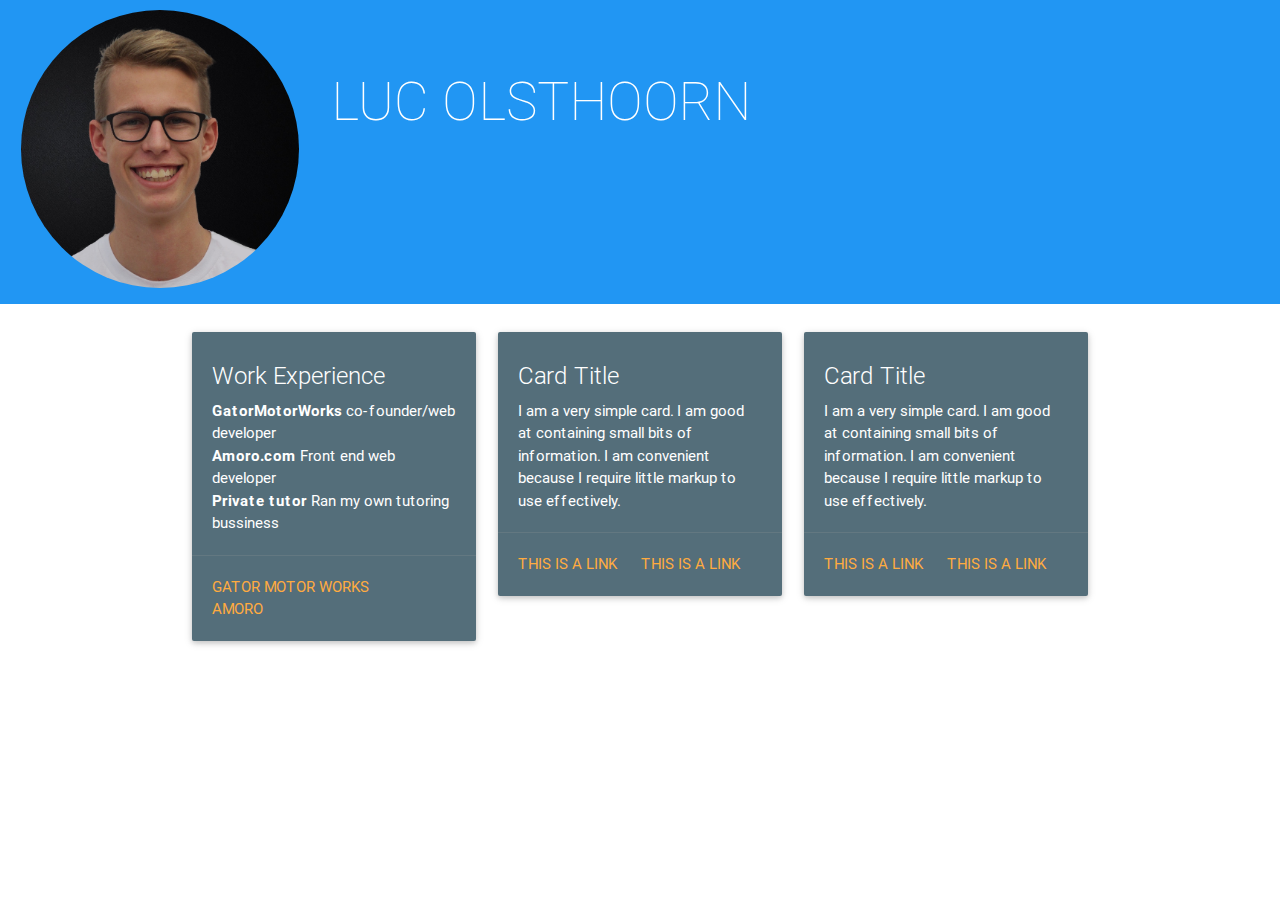
<file: untitled.html>
<!DOCTYPE html>
  <html>
    <head>
      <!--Import Google Icon Font-->
      <link href="http://fonts.googleapis.com/icon?family=Material+Icons" rel="stylesheet">
      <!--Import materialize.css-->
      <link type="text/css" rel="stylesheet" href="css/materialize.css"  media="screen,projection"/>
      <!--Let browser know website is optimized for mobile-->
      <meta name="viewport" content="width=device-width, initial-scale=1.0"/>
    </head>
    <body>
      <div  class="blue">
        <div class="row">
          <div class="col s12 m3">
            <img class="responsive-img circle" style ="padding:10px;"src="img/Profpic.jpg">
          </div>
          <div class="col s12 m9 valign-wrapper center" style="min-height:200px; ">
              <h2 class="valign white-text center " style=" font-weight:100;">LUC OLSTHOORN</h2>
          </div>
        </div>
      </div>
      <div class="container">
        <div class= "row">
          <div class="col s12 m4">
          <div class="card blue-grey darken-1">
            <div class="card-content white-text">
              <span class="card-title">Work Experience</span>
              <p> 
              <b>GatorMotorWorks</b>
              co-founder/web developer

              <br>
              <b>Amoro.com</b>
              Front end web developer

              <br>
              <b>Private tutor</b>
              Ran my own tutoring bussiness
              </p>
            </div>
            <div class="card-action">
              <a href="#">Gator Motor Works</a>
              <a href="#">Amoro</a>
            </div>
          </div>
        </div>
        <div class="col s12 m4">
          <div class="card blue-grey darken-1">
            <div class="card-content white-text">
              <span class="card-title">Card Title</span>
              <p>I am a very simple card. I am good at containing small bits of information.
              I am convenient because I require little markup to use effectively.</p>
            </div>
            <div class="card-action">
              <a href="https://docs.google.com/document/d/17jVbJAKXubocH37JPmfCitYKvOIxnmBaif95YQLJIUY/edit?usp=sharing">This is a link</a>
              <a href="#">This is a link</a>
            </div>
          </div>
        </div>
        <div class="col s12 m4">
          <div class="card blue-grey darken-1">
            <div class="card-content white-text">
              <span class="card-title">Card Title</span>
              <p>I am a very simple card. I am good at containing small bits of information.
              I am convenient because I require little markup to use effectively.</p>
            </div>
            <div class="card-action">
              <a href="#">This is a link</a>
              <a href="#">This is a link</a>
            </div>
          </div>
        </div>
        </div>
      </div>
      <!--Import jQuery before materialize.js-->
      <script type="text/javascript" src="https://code.jquery.com/jquery-2.1.1.min.js"></script>
      <script type="text/javascript" src="js/bin/materialize.js"></script>
    </body>
  </html>
</file>
